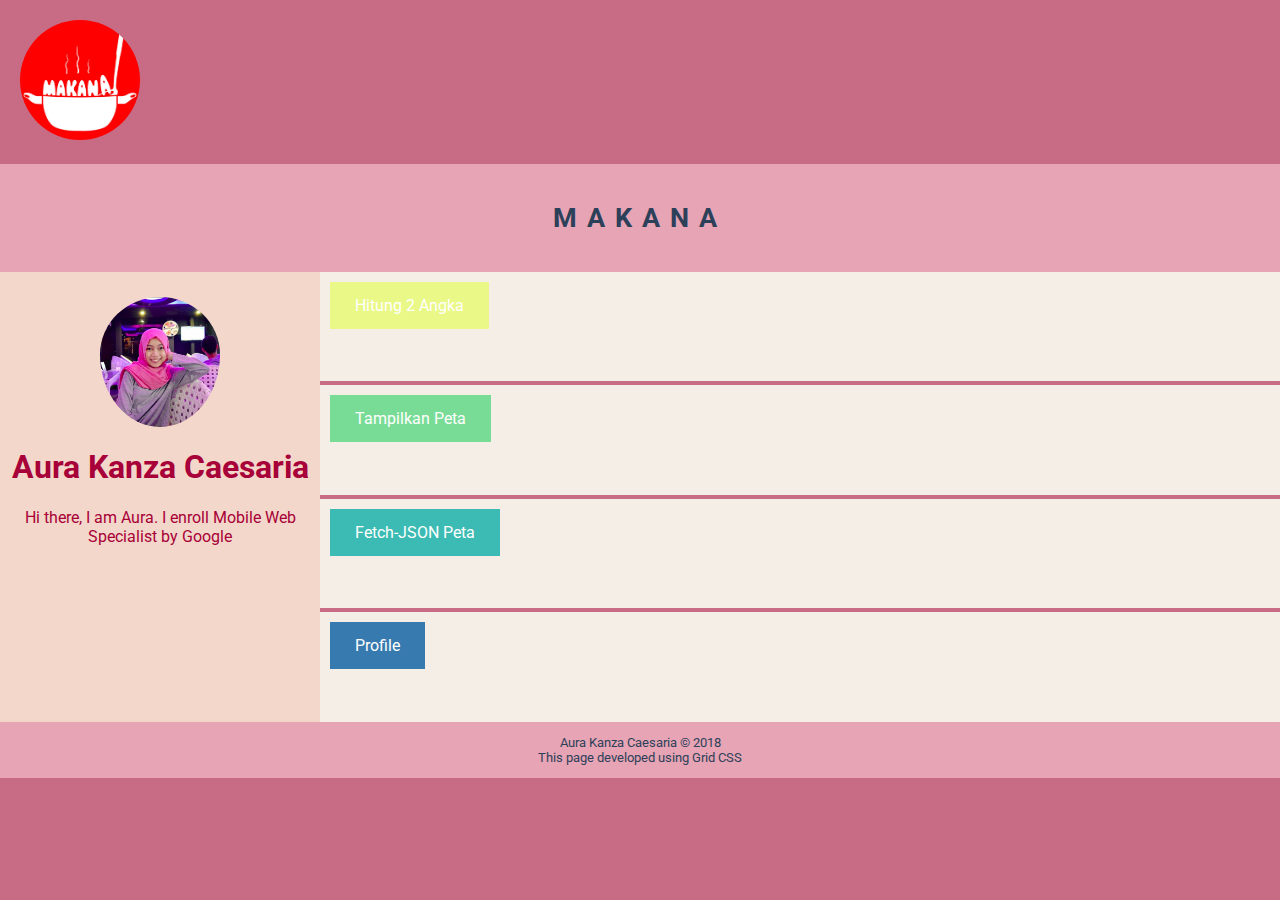
<file: public/index.html>
<!DOCTYPE html>
<html lang="en">
<head>
    <meta charset="UTF-8">
    <meta name="viewport" content="width=device-width, initial-scale=1.0">
    <meta http-equiv="X-UA-Compatible" content="ie=edge">
    <title>CSS-Grid ARA</title>
    <link rel="stylesheet" href="mygrid.css">
    <link href="https://fonts.googleapis.com/css?family=Roboto" rel="stylesheet">
    <link rel="stylesheet" href="https://use.fontawesome.com/releases/v5.4.2/css/all.css" integrity="sha384-/rXc/GQVaYpyDdyxK+ecHPVYJSN9bmVFBvjA/9eOB+pb3F2w2N6fc5qB9Ew5yIns" crossorigin="anonymous">
    
    <!-- add to homescreen -->
    <link rel="manifest" href="manifest/manifest.json">

    <!-- ini untuk offline app -->
    <script>
        // Check that service workers are registered
        if ('serviceWorker' in navigator) {
          // Use the window load event to keep the page load performant
          window.addEventListener('load', () => {
            navigator.serviceWorker.register('sw.js');
          });
        }
    </script>
</head>
<body class="bg">
    <div class="container">
        <div class="menu">
            
            <img src="./img/makana.jpeg" class="img"  alt="">
            
        </div>
        <div class="header">
            <h1 class="font h">MAKANA</h1>
        </div>
        <div class="sidebar">
            <div class="cont">
                <img src="./img/girl.png" class="a"  alt="">
                <h1>Aura Kanza Caesaria</h1>
                <p>Hi there, I am Aura. I enroll Mobile Web Specialist by Google</p>
                <br>
                <div class="center acc">
                    <a href="https://github.com/aurakanzaa"><i class="fab fa-github"></i></a>&nbsp;
                    <a href="https://www.linkedin.com/in/aura-kanza-caesaria-734361163/"><i class="fab fa-linkedin-in"></i></a>&nbsp;
                    <a href="https://www.instagram.com/aurakanzaa/"><i class="fab fa-instagram"></i></a>&nbsp;
                </div>
            </div>
        </div>
        <div class="konten">
            <div class='subkonten'>
                <a href="hitung.html" class="lbtn btn-hitung"> Hitung 2 Angka</a>
            </div>
            <div class='subkonten'>
                <a href="peta.html" class="lbtn btn-peta">Tampilkan Peta</a>
            </div>
            <div class='subkonten'>
                <a href="tp.html" class="lbtn btn-peta2">Fetch-JSON Peta</a>
            </div>
            <div class='subkonten'>
                <a href="myprofile.html" class="lbtn btn-profile">Profile</a>
            </div>
        </div>
        <div class="footer">
            <p style="text-align:center" class="font f">Aura Kanza Caesaria © 2018 <br> This page developed using Grid CSS</p>

        </div>
    </div>
</body>
</html>
</file>
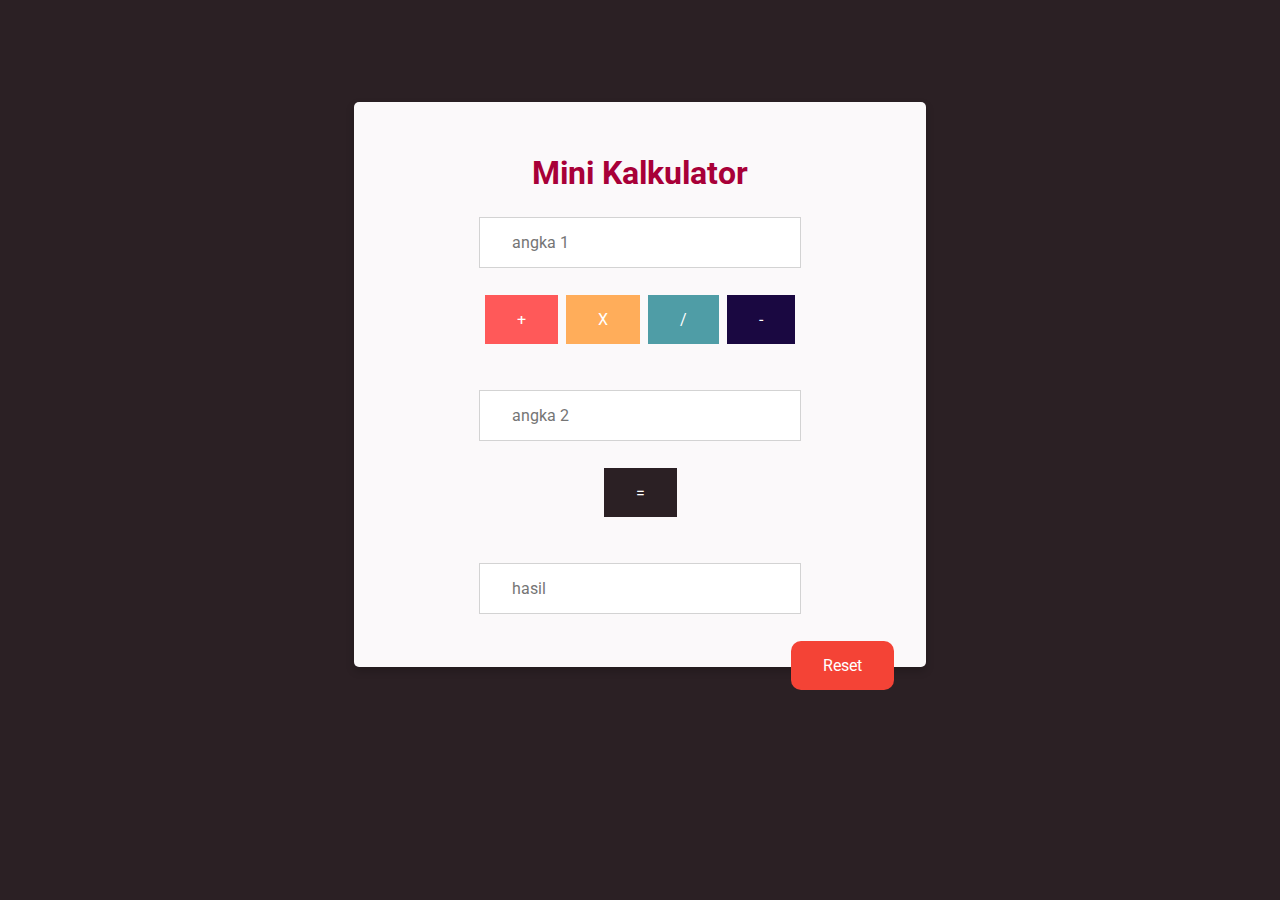
<file: public/hitung.html>
<!DOCTYPE HTML>
<head>
   <title>Belajar</title>
   <link href="https://fonts.googleapis.com/css?family=Roboto" rel="stylesheet">
   <link rel="stylesheet" href="mygrid.css">
   <script LANGUAGE="JavaScript">
      function cek(){
      if(form.angka1.value == "" || form.angka2.value == ""){
      alert("data kosong"); //jika angka kosong maka pesan akan tampil
      exit;
      }
      }
      function tambah() {
      cek(); //panggil function cek
      a=eval(form.angka1.value); //mengisi variabel a dengan isi dari input name angka1
      b=eval(form.angka2.value); //mengisi variabel b dengan isi dari input name angka2
      c=a+b //menjumlahkan kedua variabel
      form.total.value = c; //memberikan hasil penjumlahan ke input name total
      }
      function kali() {
      cek();
      a=eval(form.angka1.value);
      b=eval(form.angka2.value);
      c=a*b
      form.total.value = c;
      }
      function kurang() {
      cek();
      a=eval(form.angka1.value);
      b=eval(form.angka2.value);
      c=a-b
      form.total.value = c;
      }
      function bagi() {
      cek();
      a=eval(form.angka1.value);
      b=eval(form.angka2.value);
      c=a/b
      form.total.value = c;
      }
      function reset() {
      form.angka1.value="";
      form.angka2.value="";
      form.total.value = "";
      }
   </script>
</head>
<body style="background-color: #2b2024">
    <center>
    <div class="card center mt">
        <h1>Mini Kalkulator</h1>
        <form name="form">
            <input type="number" placeholder="angka 1" name="angka1" size=3><br><br>
            
            <!-- membuat event ketika tombol di klik maka memanggil function javascript -->
            <div class="center">
                <input class="btn tambah" type=button class="" name=submit onclick="tambah()" value="+">
                <input class="btn kali" type=button name=submit onclick="kali()" value="X">
                <input class="btn bagi" type=button name=submit onclick="bagi()" value="/">
                <input class="btn kurang" type=button name=submit onclick="kurang()" value="-">
            </div>
            <br><br>

            <input name="angka2" placeholder="angka 2" type="number" size="3" /><br><br>

            <center>
                <span class="label">=</span>
            </center>
            <br><br>

            <input type="number" placeholder="hasil" value="" name="total" size="9">
            <br><br>

            <input class="btn reset" type=button name=submit onclick="reset()" value="Reset">
            
        </form>
    </div>
</center>
</body>
</html>
</file>
<file: public/mygrid.css>
*{
	font-family: 'Roboto', sans-serif;
}
.bg{
	background-color: #c86b85;
}
.container {
	display: grid;
	height: 100%;
	grid-template-columns: repeat(4, 1fr);
	grid-template-rows: auto auto 450px auto;
}

.menu {
	background: #c86b85;
	/* grid-column-start: 1;
    grid-column-end: 1/-1; */
	grid-column: 1/-1;
	height: auto;
	/* -1 berarti kolom terakhir */
}

.header {
	background: #e6a4b4;
	grid-column: 1/-1;
	padding: 20px;
	/* grid-column-start: 1;
    grid-column-end: 3; */
}

.sidebar {
	background: #f3d7ca;
	grid-column: 1/2;
	width: 100%;
	height: auto;
	/* grid-column-start: 1;
    grid-column-end: 2; */
}

.cont{
	margin: 10px;
}

.acc{
	font-size:15pt;
	color: #1a0841;
}


.konten {
	background: #c86b85;
	grid-column: 2/-1;
	display: grid;
	grid-gap: 4px;
}

.subkonten {
	background: #f5eee6;
	grid-column: 1/-1;
	padding: 10px;
}

.footer {
	background: #e6a4b4;
	grid-column: 1/-1;
}

.img {
	padding: 20px;
	width: 120px;
	border-radius: 50%;
}
.font{
	color: #2d4059;
}
.h{
	font-size: 20pt;
	font-weight: bold;
	letter-spacing: 10px;
}
.f{
	font-size: 10pt;
}

a.lbtn:link, a.lbtn:visited {
    color: white;
    padding: 14px 25px;
    text-align: center;
    text-decoration: none;
    display: inline-block;
}


a.lbtn:hover, a.lbtn:active {
    background-color: red;
}

.btn-hitung{
	background-color: #EAF887;
}
.btn-peta{
	background-color: #79DC96;
}
.btn-peta2{
	background-color: #3BBBB3;
}
.btn-profile{
	background-color: #377AAF;
}

/* hitung */

.card {
	box-shadow: 0 4px 8px 0 rgba(0, 0, 0, 0.2);
	transition: 0.3s;
	width: 40%;
	border-radius: 5px;
	background-color: #fbf9fa;
	padding: 30px;
}

.card:hover {
	box-shadow: 0 8px 16px 0 rgba(0, 0, 0, 0.2);
}

img {
	border-radius: 5px 5px 0 0;
}

input[type=number]:focus,
input[type=number] {
	border: 1px solid lightgrey;
	width: 50%;
	/* height: 2.5rem; */
	padding: 15px 32px;
	font-size: 16px;
	margin: 4px 2px;
}

.btn {
	border: none;
	color: white;
	padding: 15px 32px;
	text-align: center;
	text-decoration: none;
	display: inline-block;
	font-size: 16px;
	margin: 4px 2px;
	cursor: pointer;
	-webkit-transition-duration: 0.4s;
	/* Safari */
	transition-duration: 0.4s;
}

.tambah {
	background-color: #ff5959;
}

.tambah:hover {
	background-color: #ff5959;
	box-shadow: 0 8px 12px 0 rgba(0, 0, 0, 0.24), 0 17px 50px 0 rgba(0, 0, 0, 0.19);
}

.kali {
	background-color: #ffad5a;
}

.kali:hover {
	background-color: #ffad5a;
	box-shadow: 0 8px 12px 0 rgba(0, 0, 0, 0.24), 0 17px 50px 0 rgba(0, 0, 0, 0.19);
}

.bagi {
	background-color: #4f9da6;
}

.bagi:hover {
	background-color: #4f9da6;
	box-shadow: 0 8px 12px 0 rgba(0, 0, 0, 0.24), 0 17px 50px 0 rgba(0, 0, 0, 0.19);
}

.kurang {
	background-color: #1a0841;
}

.kurang:hover {
	background-color: #1a0841;
	box-shadow: 0 8px 12px 0 rgba(0, 0, 0, 0.24), 0 17px 50px 0 rgba(0, 0, 0, 0.19);
}

.reset {
	float: right;
	border-radius: 10px;
	background-color: #f44336;
}

.reset:hover {
	background-color: #f44336;
	box-shadow: 0 8px 12px 0 rgba(0, 0, 0, 0.24), 0 17px 50px 0 rgba(0, 0, 0, 0.19);
}

h1,h3,p {
	color: #a80038;
	text-align: center;
}
img.a {
    display: block;
    margin-left: auto;
    margin-right: auto;
	width: 40%;
	padding-top: 5%;
	border-radius: 50%;
}

.label {
	color: white;
	background-color: #2b2024;
	border: none;
	padding: 15px 32px;
	text-align: center;
	text-decoration: none;
	display: inline-block;
	font-size: 16px;
	margin: 4px 2px;
}

.center {
	text-align: center;
}

.mt {
	margin-top: 8%;
}


/* peta */

#mapid {
	height: 500px;
	width: auto;
}

body {
	padding: 0;
	margin: 0;
}

.container2 {
	display: grid;
	height: 100%;
	grid-gap: 4px;
	grid-template-columns: repeat(10, 1fr);
	grid-template-rows: 60% 40%;
}

.peta {
	grid-column: 1/-1;
}

.gambar {
	background: #415865;
	grid-column: 1/6;
}

.gmbr{
	padding: 10px;
	width: 40%;
	height: auto;
}
.review {
	background: #7A9EB1;
	padding: 10px;
	grid-column: 6/-1;
}
</file>
